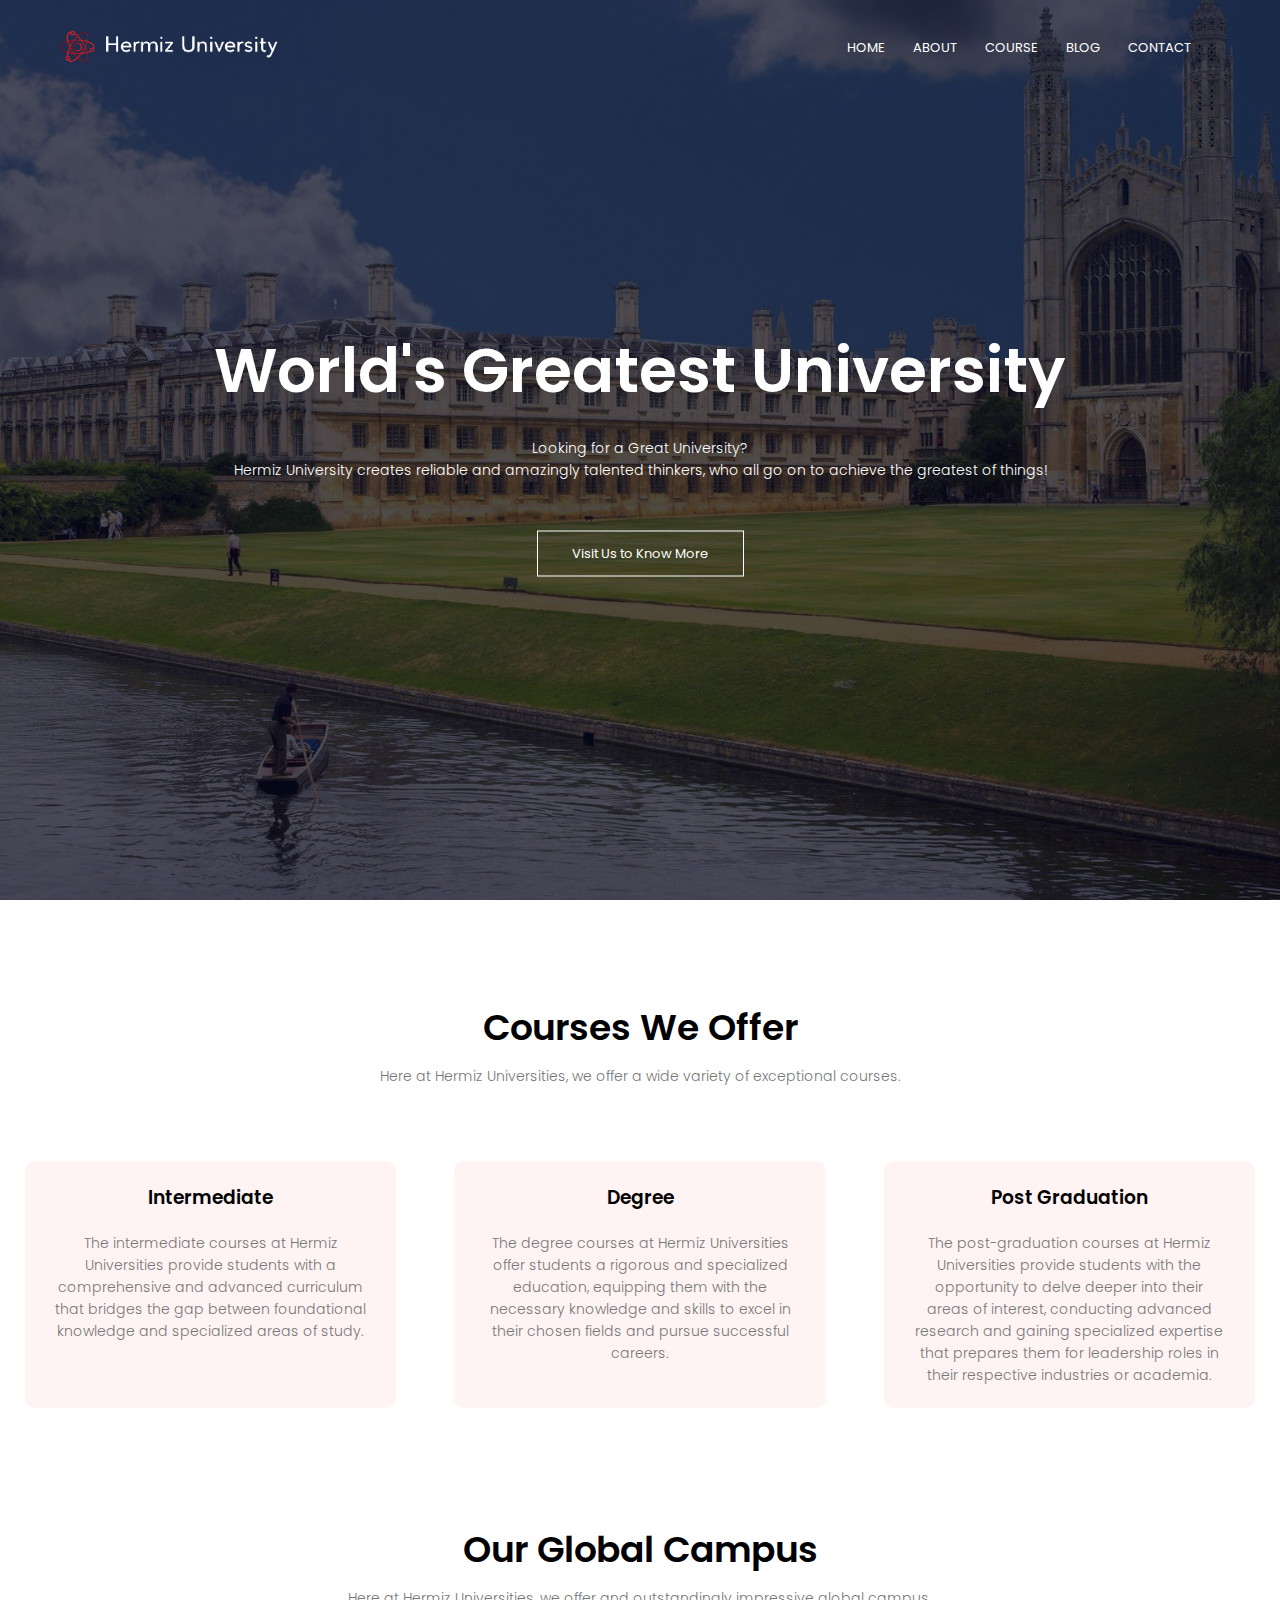
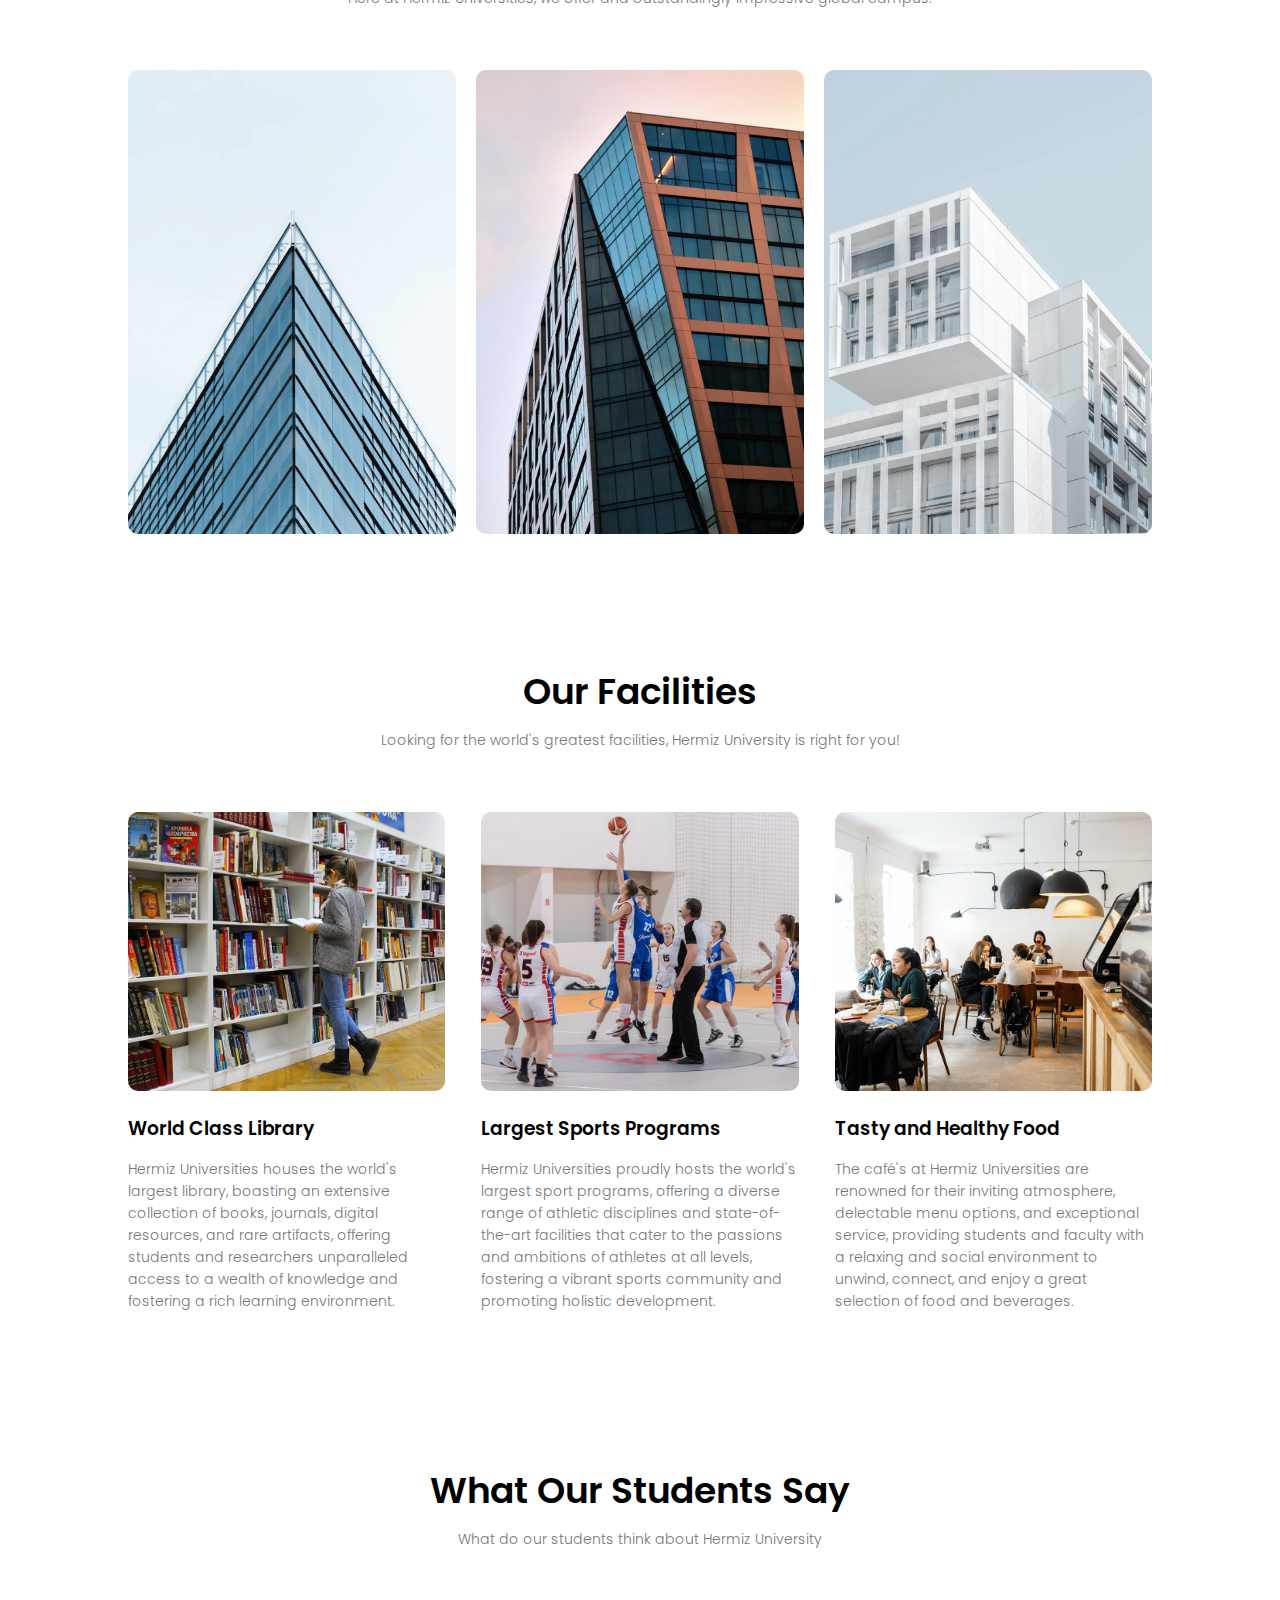
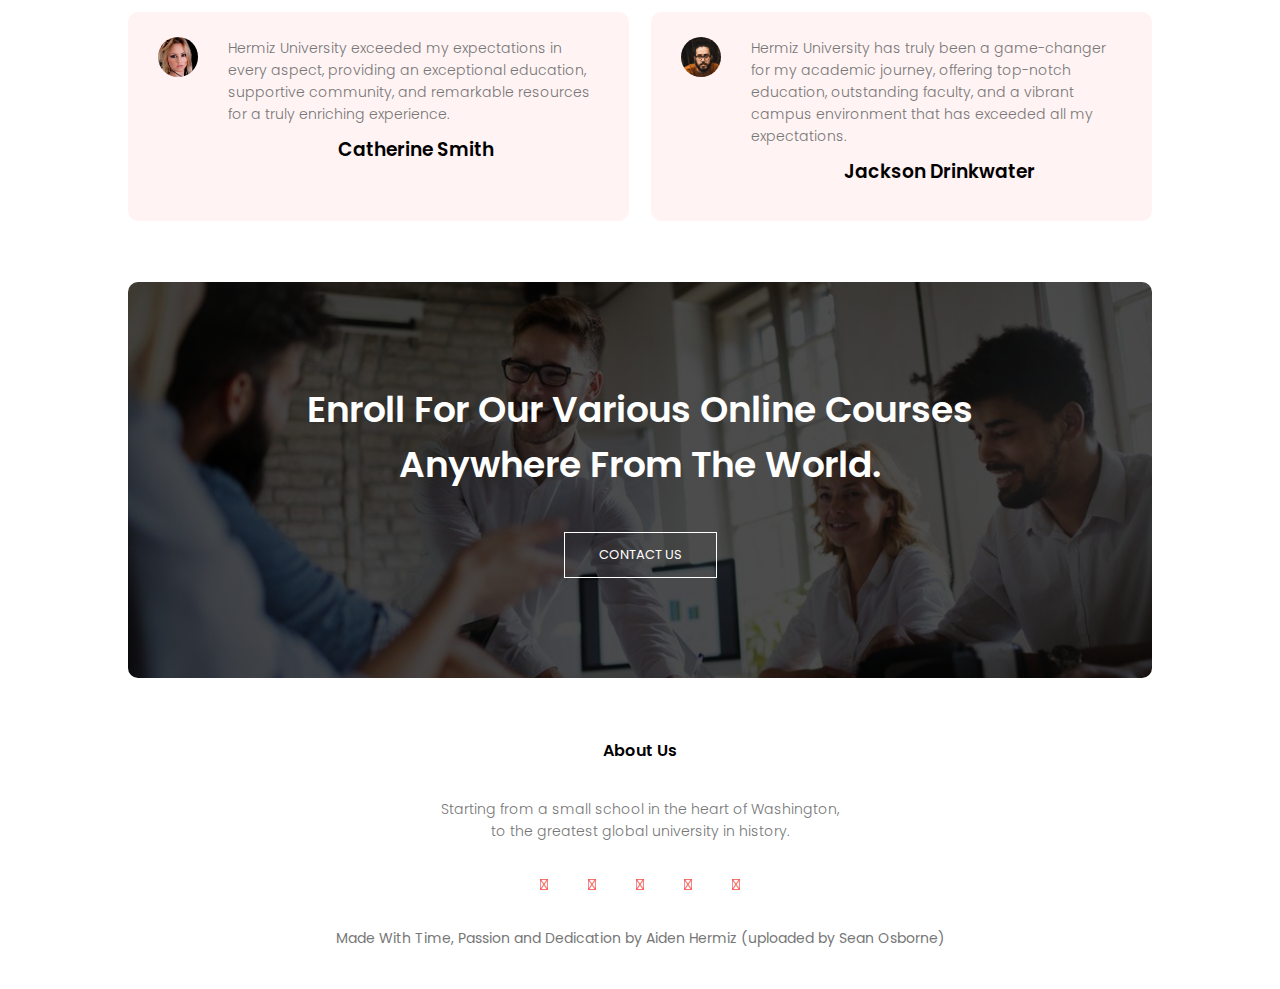
<file: index.html>
<!DOCTYPE html>
<html>
<head>
    <meta name="viewport" content="with=device-width, initial-scale=1.0">
    <title>Hermiz University</title>
    <link rel="stylesheet" href="style.css">
    
   <link rel="icon" href="images/favicon.png">
    
    <link href="https://fonts.googleapis.com/css2?family=Poppins:wght@100;200;300;400;600;700&display=swap" rel="stylesheet">
    
<link rel="stylesheet" href="https://stackpath.bootstrapcdn.com/font-awesome/4.7.0/css/font-awesome.min.css">
    
  <link rel="stylesheet" href="https://cdnjs.cloudflare.com/ajax/libs/font-awesome/6.4.0/css/all.min.css" integrity="sha512-iecdLmaskl7CVkqkXNQ/ZH/XLlvWZOJyj7Yy7tcenmpD1ypASozpmT/E0iPtmFIB46ZmdtAc9eNBvH0H/ZpiBw==" crossorigin="anonymous" referrerpolicy="no-referrer" />
    
</head>
<body>
    <section class="header">
    <nav>
        <a href="index.html"><img src="images/logogo.png"></a>
        <div class="nav-links" id="navLinks">
            
         
            
        <ul>
            <li><a href="index.html">HOME</a></li>
            <li><a href="about.html">ABOUT</a></li>
            <li><a href="course.html">COURSE</a></li>
            <li><a href="blog.html">BLOG</a></li>
            <li><a href="contact.html">CONTACT</a></li>
        </ul>
     </div>
     
    
        
    </nav>
        
    <div class="text-box">
        <h1>World's Greatest University</h1>
        <p>Looking for a Great University? <br> Hermiz University creates reliable and amazingly talented thinkers, who all go on to achieve the greatest of things!</p>
        <a href="contact.html" class="hero-btn">Visit Us to Know More</a>
        </div>
        
    
    </section>
    
    <!-----course---->
    
    <section class="course">
    <h1>Courses We Offer</h1>
        <p>Here at Hermiz Universities, we offer a wide variety of exceptional courses.</p>
        
        <div class="row">
        <div class="course-col">
            <h3>Intermediate</h3>
            <p>The intermediate courses at Hermiz Universities provide students with a comprehensive and advanced curriculum that bridges the gap between foundational knowledge and specialized areas of study.</p>
            </div>
             <div class="course-col">
            <h3>Degree</h3>
            <p>The degree courses at Hermiz Universities offer students a rigorous and specialized education, equipping them with the necessary knowledge and skills to excel in their chosen fields and pursue successful careers.</p>
            </div>
             <div class="course-col">
            <h3>Post Graduation</h3>
            <p>The post-graduation courses at Hermiz Universities provide students with the opportunity to delve deeper into their areas of interest, conducting advanced research and gaining specialized expertise that prepares them for leadership roles in their respective industries or academia.</p>
            </div>
        </div>

    </section>
    
    <!----campus---->
    
    <section class="campus">
    <h1>Our Global Campus</h1>
    <p>Here at Hermiz Universities, we offer and outstandingly impressive global campus. </p>
        
        <div class="row">
        <div class="campus-col">
            <img src="images/london.png">
            <div class="layer">
            <h3>LONDON</h3>
            </div>
        </div>
             <div class="campus-col">
            <img src="images/newyork.png">
            <div class="layer">
            <h3>NEW YORK</h3>
            </div>
        </div>
             <div class="campus-col">
            <img src="images/washington.png">
            <div class="layer">
            <h3>WASHINGTON</h3>
            </div>
        </div>
        
            
        </div>
        
     
        
    </section>
    
    <!--- facilities --->
    
    <section class="facilities">
    <h1>Our Facilities</h1>
        <p>Looking for the world's greatest facilities, Hermiz University is right for you!</p>
        
        <div class="row">
        <div class="facilities-col">
            <img src="images/library.png">
            <h3>World Class Library</h3>
            <p>Hermiz Universities houses the world's largest library, boasting an extensive collection of books, journals, digital resources, and rare artifacts, offering students and researchers unparalleled access to a wealth of knowledge and fostering a rich learning environment.</p>
        </div>
             <div class="facilities-col">
            <img src="images/basketball.png">
            <h3>Largest Sports Programs</h3>
            <p>Hermiz Universities proudly hosts the world's largest sport programs, offering a diverse range of athletic disciplines and state-of-the-art facilities that cater to the passions and ambitions of athletes at all levels, fostering a vibrant sports community and promoting holistic development.</p>
        </div>
             <div class="facilities-col">
            <img src="images/cafeteria.png">
            <h3>Tasty and Healthy Food</h3>
            <p>The café's at Hermiz Universities are renowned for their inviting atmosphere, delectable menu options, and exceptional service, providing students and faculty with a relaxing and social environment to unwind, connect, and enjoy a great selection of food and beverages.</p>
        </div>
        </div>
    </section>
    
    <!--testimonials-->
    
    <section class="testimonials">
    <h1>What Our Students Say</h1>
        <p>What do our students think about Hermiz University</p>
        
        <div class="row">
        <div class="testimonial-col">
            <img src="images/user1.jpg">
        <div>
            <p>Hermiz University exceeded my expectations in every aspect, providing an exceptional education, supportive community, and remarkable resources for a truly enriching experience.</p>
            <h3>Catherine Smith</h3>
            
        </div>
            </div>
             <div class="testimonial-col">
            <img src="images/user2.jpg">
        <div>
            <p>Hermiz University has truly been a game-changer for my academic journey, offering top-notch education, outstanding faculty, and a vibrant campus environment that has exceeded all my expectations.</p>
            <h3>Jackson Drinkwater</h3>
            
            
        </div>
            </div>
        </div>
        
        
        
    </section>
    
    <!---call to action--->
    
    
    <section class="cta">
    <h1>Enroll For Our Various Online Courses <br> Anywhere From The World. </h1>
        <a href="contact.html"class="hero-btn">CONTACT US</a>
    </section>
    
      <!---Footer--->
    
    <section class="footer">
    <h4>About Us</h4>
        <p>Starting from a small school in the heart of Washington, <br> to the greatest global university in history.</p>
               <div class="socialIcons">
                   <a href="contact.html"><i class="fa-brands fa-facebook"></i></a>
                    <a href="contact.html"><i class="fa-brands fa-instagram"></i></a>
                   <a href="contact.html"><i class="fa-brands fa-twitter"></i></a>
                   <a href="contact.html"><i class="fa-brands fa-google-plus"></i></a>
                   <a href="contact.html"><i class="fa-brands fa-youtube"></i></a>
                </div>
        <p><b>Made With Time, Passion and Dedication by Aiden Hermiz (uploaded by Sean Osborne)</b></p>
        
       
       
    </section>
    

</body>
</html>
</file>
<file: style.css>
*{
    margin: 0;
    padding: 0;
    font-family: 'Poppins', sans-serif;
}
.header{
    min-height: 100vh;
    width: 100%;
    background: linear-gradient(rgba(4,9,30,0.7),rgba(4,9,30,0.7)),url(images/bannertop.jpg);
    background-position: center;
    background-size: cover;
    position: relative;
}

nav{
    display: flex;
    padding: 2% 6%;
    justify-content: space-between;
    align-content: center;
}

nav img{
    width: 250px;
    margin-top: -10px;
    margin-left: -30px;
}

.nav-links{
    flex: 1;
    text-align: right
}

.nav-links ul li{
    list-style: none;
    display: inline-block;
    padding: 8px 12px;
    position: relative;
}

.nav-links ul li a{
    color: #fff;
    text-decoration: none;
    font-size: 13px;
}

.nav-links ul li::after{
    content: '';
    width: 0%;
    height: 2px;
    background-color: #f44336;
    display: block;
    margin: auto;
    transition: 0.5s;
}

.nav-links ul li:hover::after{
    width: 100%;
}

.text-box{
    width: 90%;
    color: #fff;
    position: absolute;
    top: 50%;
    left: 50%;
    transform: translate(-50%, -50%);
    text-align: center;
}

.text-box h1{
    font-size: 62px;
}

.text-box p{
    margin: 10px 0 40px;
    font-size: 14px;
    color: #fff;
}

.hero-btn{
    display: inline-block;
    text-decoration: none;
    color: #fff;
    border: 1px solid #fff;
    padding: 12px 34px;
    font-size: 13px;
    background: transparent;
    position: relative;
    cursor: pointer;
}

.hero-btn:hover{
    border: 4px solid #f44336;
    background: #f44336;
    transition: 0.8s;
}

nav.fa{
    display: none;
}


@media(max-width: 700px){
    .text-box h1{
    font-size: 20px;
}
}


/*----course-----*/

.course{
    width: 805;
    margin: auto;
    text-align: center;
    padding-top: 100px;
}

h1{
    font-size: 36px;
    font-weight: 600;
}


p{
    color: #777;
    font-size: 14px;
    font-weight: 300;
    line-height: 22px;
    padding: 10px;
}

.row{
    margin-top: 5%;
    display: flex;
    justify-content: space-between;
    
}

.course-col{
    flex-basis: 29%;
    background: #fff3f3;
    border-radius: 10px;
    margin-bottom: 5%;
    padding: 12px 20px;
    box-sizing: border-box;
     transition: 0.5s;
    margin-left: 25px;
    margin-right: 25px;
    
}

h3{
    text-align: center;
    font-weight: 600;
    margin: 10px 0;
}

.course-col:hover{
    box-shadow: 0 0 20px 0px rgba(0,0,0,0.5);
}

@media(max-width: 700px){
    .row{
        flex-direction: column;
        
    }
}

/*---campus---*/

.campus{
    width: 80%;
    margin: auto;
    text-align: center;
    padding-top: 50px;
}

.campus-col{
    flex-basis: 32%;
    border-radius: 10px;
    margin-bottom: 30px;
    position: relative;
    overflow: hidden;
}

.campus-col img{
    width: 100%;
    display: block;
}

.layer{
    background: transparent;
    height: 100%;
    width: 100%;
    position: absolute;
    top: 0;
    left: 0;
    transition: 0.5s;
}

.layer:hover{
    background: rgba(226,0,0,0.7);
}

.layer h3{
    width: 100%;
    font-weight: 500;
    color: #fff;
    font-size: 26px;
    bottom: 0;
    left: 50%;
    transform: translateX(-50%);
    position: absolute;
    opacity: 0;
    transition: 0.5s;
}

.layer:hover h3{
    bottom: 49%;
    opacity:1;
    
}


/*---facilities---*/

.facilities{
    width: 80%;
    margin: auto;
    text-align: center;
    padding-top: 100px;
}

.facilities-col{
    flex-basis: 31%;
    border-radius: 10px;
    margin-bottom: 5%;
    text-align: left;
}

.facilities-col img{
    width: 100%;
    border-radius: 10px;
    transition: 0.5s;
    transform: 1.1;
}

.facilities-col p{
    padding: 0;
}

.facilities-col h3{
    margin-top: 16px;
    margin-bottom: 15px;
    text-align: left;
}


.facilities-col:hover img{
    box-shadow: 0 0 20px 0px rgba(0,0,0,0.2);
    transform: scale(1.1);
}


/*--testimonials---*/

.testimonials{
    width: 80%;
    margin: auto;
    padding-top: 100px;
    text-align: center;
}

.testimonial-col{
    flex-basis: 44%;
    border-radius: 10px;
    margin-bottom: 5%;
    text-align: left;
    background: #fff3f3;
    padding: 25px;
    cursor: pointer;
    display: flex;
      transform: 1.1;
    transition: 0.5s;
}

.testimonial-col img{
    height: 40px;
    margin-left: 5px;
    margin-right: 30px;
    border-radius: 50%;
}

.testimonial-col p{
    padding: 0;
}

testimonial-col h3{
    margin-top: 15px;
    text-align: left;
}

@media(max-width: 700px){
    .testimonial-col img{
  
    margin-left: 0px;
    margin-right: 15px;
   
}
}

/*--call to action--*/

.cta{
    margin: 10px auto;
    width: 80%;
    background-image: linear-gradient(rgba(0,0,0,0.7),rgba(0,0,0,0.7)),url(images/3.jpg);
    background-position: center;
    background-size: cover;
    border-radius: 10px;
    text-align: center;
    padding: 100px 0;
}

.cta h1{
    color: #fff;
    margin-bottom: 40px;
    padding: 0;
}

@media(max-width: 700px){
    .cta h1{
        font-size: 24px;
    }
}

/*--footer--*/

.footer{
    width: 100%;
    text-align: center;
    padding: 30px 0;    
}


.footer h4{
    margin-bottom: 25px;
    margin-top: 20px;
    font-weight: 600;
}

/*---about us page---*/

.sub-header{
    height: 50vh;
    width: 100%;
    background-image: linear-gradient(rgba(4,9,30,0.7),rgba(4,9,30,0.7)),url(images/background.jpg);
    background-position: center;
    background-size: cover;
    text-align: center;
    color: #fff;
}

.sub-header h1{
    margin-top: 100px;
}

.about-us{
    width: 80%;
    margin: auto;
    padding-top: 80px;
    padding-bottom: 50px;
}

.about-col{
    flex-basis: 48%;
    padding: 30px 2px;
}

.about-col img{
    width: 100%;
    transition: 0.5s;
    transform: 1.1;
 
}

.about-col h1{
    padding-top: 0;

}

.about-col p{
    padding 15px 0 25px;
    margin-left: -10px;
}

.red-btn{
  border: 1px solid #f44336;
    background: transparent;
    color: #f44336;
}

.red-btn:hover{
    color: #fff;
}

.about-col:hover img{
    box-shadow: 0 0 20px 0px rgba(0,0,0,0.2);
    transform: scale(1.1);
}

/*---blog-content---*/

.blog-content{
    width: 80%;
    margin: auto;
    padding: 60px 0;
}

.blog-left{
    flex-basis: 65%
}

.blog-left img{
    width: 100%
}

.blog-left h2{
    color: #222;
    font-weight: 600;
    margin: 30px 0;
    
}

blog-left p{
    color: #999;
    padding: 0;
}

.blog-right{
    flex-basis: 32%;
}

.blog-right h3{
    background: #f44336;
    color: #fff;
    padding: 7px 0;
    font-size: 16px;
    margin-bottom: 20px;
}

.blog-right div{
    display: flex;
    align-items: center;
    justify-content: space-between;
    color: #555;
    padding: 8px;
    box-sizing: border-box;
}

.comment-box{
    border: 1px solid #ccc;
    margin: 50px 0;
    padding: 10px 20px;
    
}

.comment-box h3{
    text-align: left;
    
}

.comment-form input, .comment-form textareaa{
    width: 100%;
    padding: 10px;
    margin: 15px 0;
    box-sizing: border-box;
    border: none;
    outline: none;
    background: #f0f0f0;
}

.comment-form button{
    margin: 10px 0;
}

@media(max-width:700px){
    .sub-header h1{
        font-size: 24px;
    }
}

/*---contact us page---*/

.location{
    width: 80%;
    margin: auto;
    padding: 80px 0;
}

.location iframe{
    width: 100%;
    
}

.contact-us{
    width: 80%;
    margin: auto;
}


.contact-col{
    flex-basis: 48%;
    margin-bottom: 30px;
}

.contact-col div{
    display: flex;
    align-items: center;
    margin-bottom: 40px; 
}


.contact-col div p{
    padding: 0;
    
}

.contact-col div h5{
    font-size: 20px;
    margin-bottom: 5px;
    color: #555;
    font-weight: 400;
}

.contact-col input, .contact-col textarea{
    width: 100%;
    padding: 15px;
    margin-bottom: 17px;
    outline: none;
    border: 1px solid #ccc;
    box-sizing: border-box;
}

.container{
    max-width: 1170px;
    margin: auto;
}

.row{
    display: flex;
   flex-wrap: wrap;
}

ul{
    list-style: none;
    
}


.socialIcons{
    display: flex;
    justify-content: center;
}

.socialIcons a{
    text-decoration: none;
    padding: 10px;
    margin:10px;
    border-radius: 50%;
}

.socialIcons a i{
    color: #f44336;
    opacity: 0.9;
}

/*---hover effect on icons---*/

.socialIcons a:hover{
    color: #111;
    transition: 0.5s;
}

.socialIcons a:hover i{
    color: #111;
    transition: 0.5s;
}
</file>
